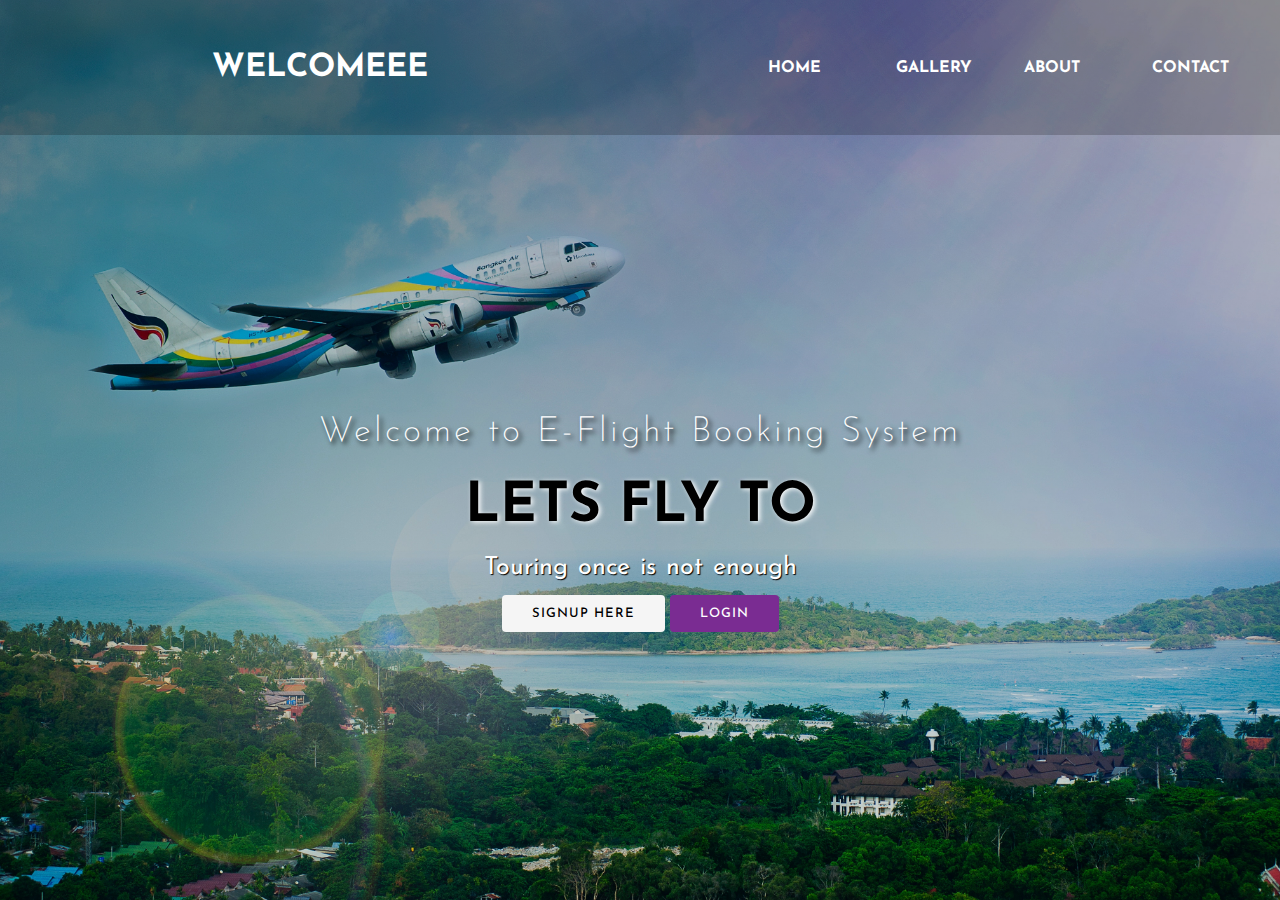
<file: Flight booking/Flight booking/index.html>
<!DOCTYPE html>
<html>
    <head>
        <title></title>
        <link rel="stylesheet" type="text/css" href="css/style.css">
        <link rel="stylesheet" href="https://fonts.googleapis.com/css2?family=Josefin+Sans&display=swap" rel="stylesheet">
        <link rel="stylesheet" href="https://cdnjs.cloudflare.com/ajax/libs/animate.css/4.1.1/animate.min.css">
    </head>
    <body>
        <header>
            <nav>
                <div class="logo"> <h1 class="animate__animated animate__tada">Welcomeee</h1></div>
                <div class="menu">
                    <a href="#">Home</a>
                    <a href="#">gallery</a>
                    <a href="#">about</a>
                    <a href="#">contact</a>
                </div>
            </nav>
                <main>
                    <section>
                        <h3>Welcome to E-Flight Booking System</h3>
                        <h1>Lets Fly To <span class="change_content"></span></h1>
                        <p>Touring once is not enough</p>
                        <a href="file:///C:/Users/pc/OneDrive/Documents/Flight%20booking/css/login.html" class="btnone">signup here</a>
                        <a href="#" class="btntwo">Login</a>

                    </section>
                </main>
            
        </header>
    </body>
</html>
</file>
<file: Flight booking/Flight booking/css/style.css>
*{
    margin: 0; padding: 0; box-sizing: border-box;
    font-family: 'Josefin Sans', sans-serif;
}
header{
    width: 100%; height:100vh ;
    background-image: linear-gradient(rgba(0,0,0,0.3),rgba(0,0,0,0.1)),url('../images/image1.jpg');
    background-repeat: no-repeat;
    background-size: cover;
}
nav{
    width: 100%; height: 15vh;
    background: rgba(0, 0, 0, 0.2);
    color: white; display: flex; justify-content: space-between;
    align-items: center; text-transform: uppercase;
}
nav .logo{
    width: 50%; text-align: center; 
}
nav .menu{
    width: 40%; 
    justify-content: space-around; display: flex;
}
nav .menu a{
    width: 25%; text-decoration: none;
    color: white;
    font-weight: bold;
}
main{
    width: 100%;
    height: 85vh;
    display: flex;
    justify-content: center;
    align-items: center;
    text-align: center; color: white;
}
section{

}

section h3{
    font-size: 35px; font-weight: 200; letter-spacing: 3px;
    text-shadow: 3px 3px 5px black;
}
section h1{
    margin: 30px 0 20px 0;
    font-size: 55px;
    font-weight: 700;
    text-shadow: 2px 1px 5px white;
    text-transform: uppercase;
    color: black;
    
}
section p{
    font-size: 25px;
    
    word-spacing: 2px;
    margin-bottom: 25px;
    text-shadow: 1px 1px 1px black;
}
section a{
    padding: 12px 30px;
    border-radius: 4px;
    outline: none;
    text-transform: uppercase;
    font-size: 13px;
    font-weight: 500;
    text-decoration: none;
    letter-spacing: 1px;
}
section .btnone{
    background: whitesmoke;
    color: black;
}
section .btntwo{
    background: rgb(122, 44, 146);
    color: white;
}
.change_content::after{
    content: "";
    animation: changetext 10s infinite linear;
    color: rgb(122, 44, 0);
}
@keyframes changetext{
    0%{content: "India";}
    15%{content: "Darjeeling";}
    30%{content: "Europe";}
    45%{content: "Vietnam";}
    60%{content: "Paris";}
    75%{content: "US";}
    90%{content: "Netherland";}
}
</file>
